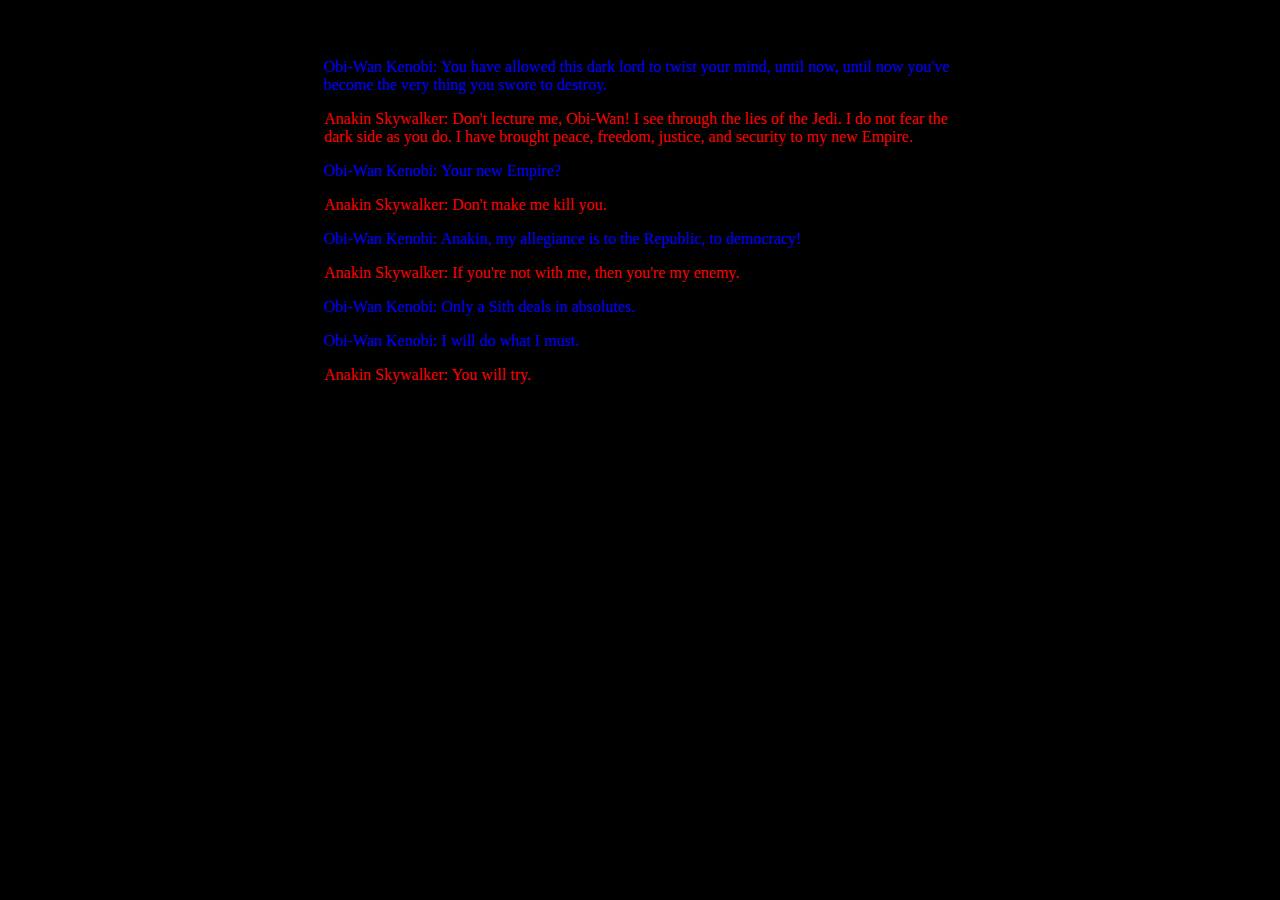
<file: index.html>
<!DOCTYPE html>
<html lang="en">
<head>
    <meta charset="UTF-8">
    <meta name="viewport impact-site-verification' value='c12db0e7-e016-46c1-8133-211ce0ba034e" content="width=device-width, initial-scale=1.0">
    <title>danielristswebsite</title>

    <link rel="stylesheet" href="css/style.css">
</head>
<body>
    <div>
        <p>Impact-Site-Verification: 69dda142-3ee9-442a-ac39-c8c6554eac7a</p>
        <p class="blue">Obi-Wan Kenobi: You have allowed this dark lord to twist your mind, until now, until now you've become the very thing you swore to destroy.</p>
        <p class="red">Anakin Skywalker: Don't lecture me, Obi-Wan! I see through the lies of the Jedi. I do not fear the dark side as you do. I have brought peace, freedom, justice, and security to my new Empire.</p>
        <p class="blue">Obi-Wan Kenobi: Your new Empire?</p>
        <p class="red">Anakin Skywalker: Don't make me kill you.</p>
        <p class="blue">Obi-Wan Kenobi: Anakin, my allegiance is to the Republic, to democracy!</p>
        <p class="red">Anakin Skywalker: If you're not with me, then you're my enemy.</p>
        <p class="blue">Obi-Wan Kenobi: Only a Sith deals in absolutes.</p>
        <p class="blue">Obi-Wan Kenobi: I will do what I must.</p>
        <p class="red">Anakin Skywalker: You will try.</p>
    </div>

</body>
</html>
</file>
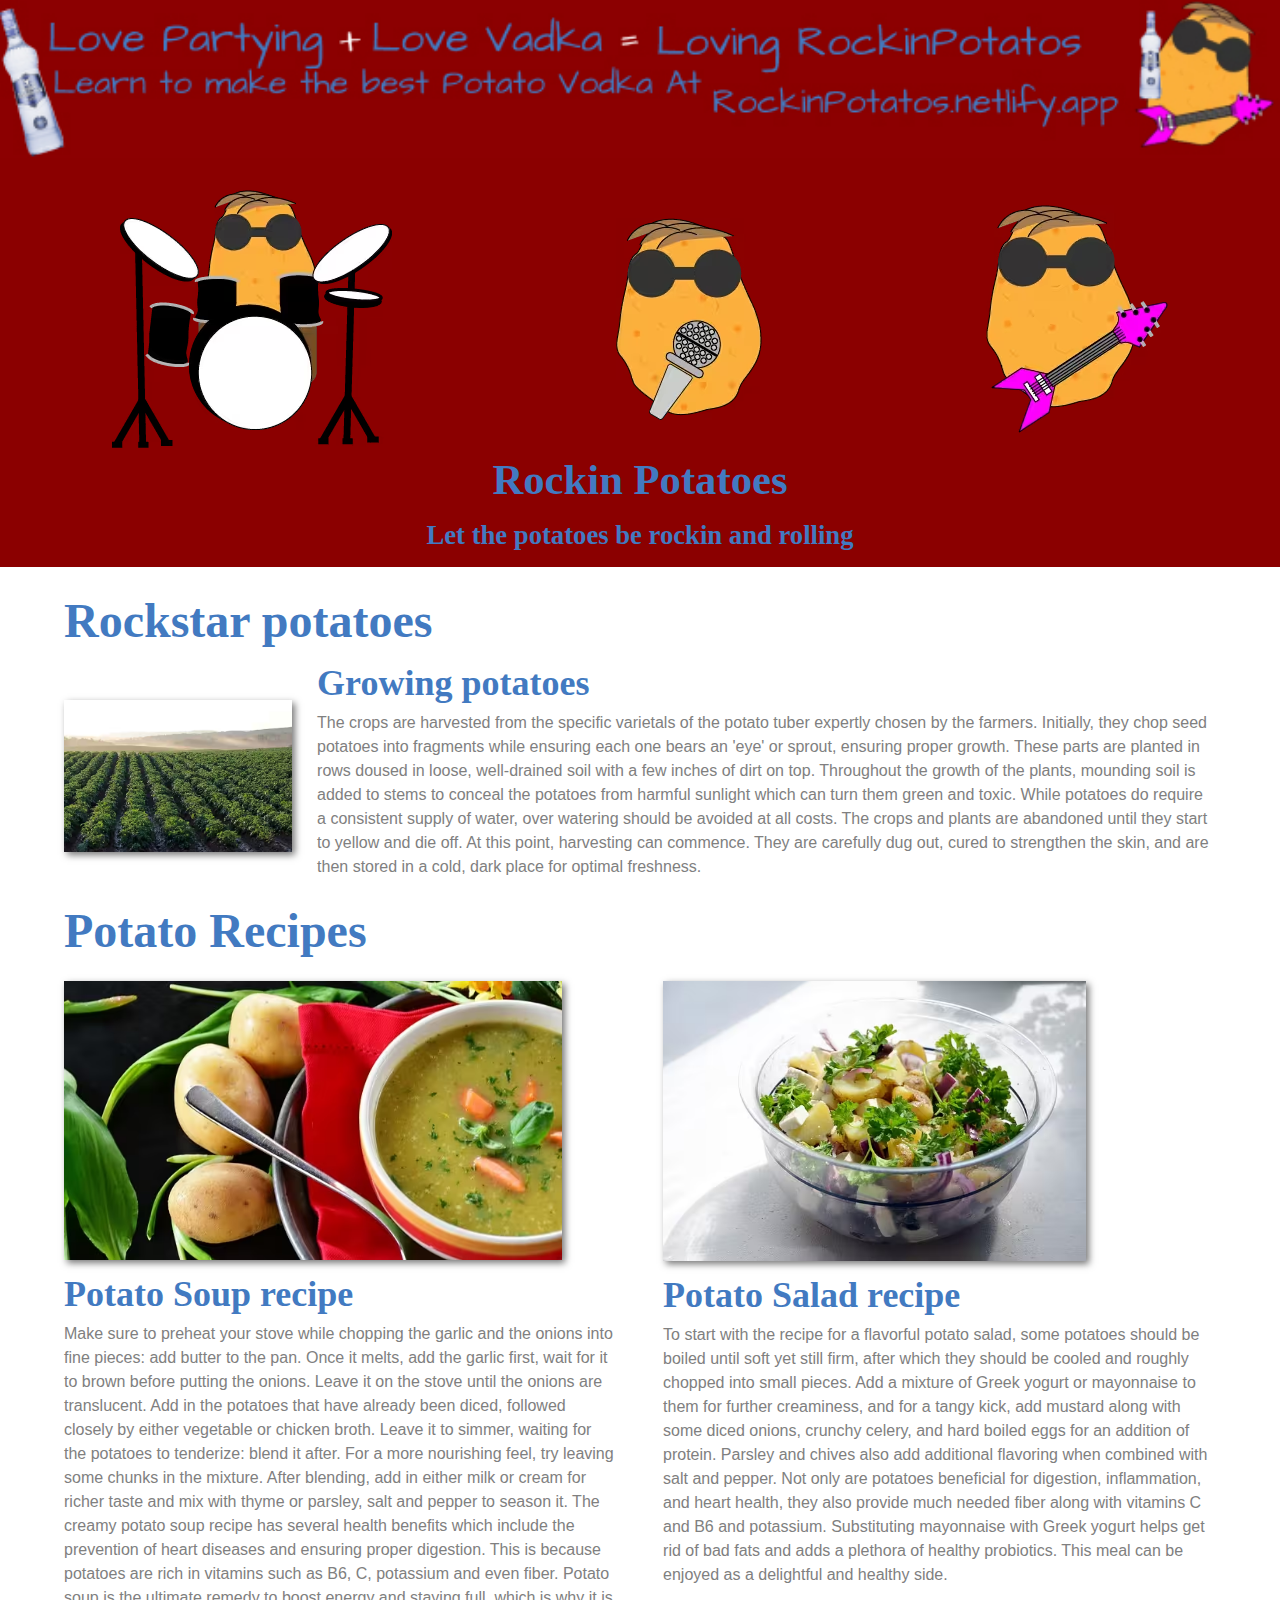
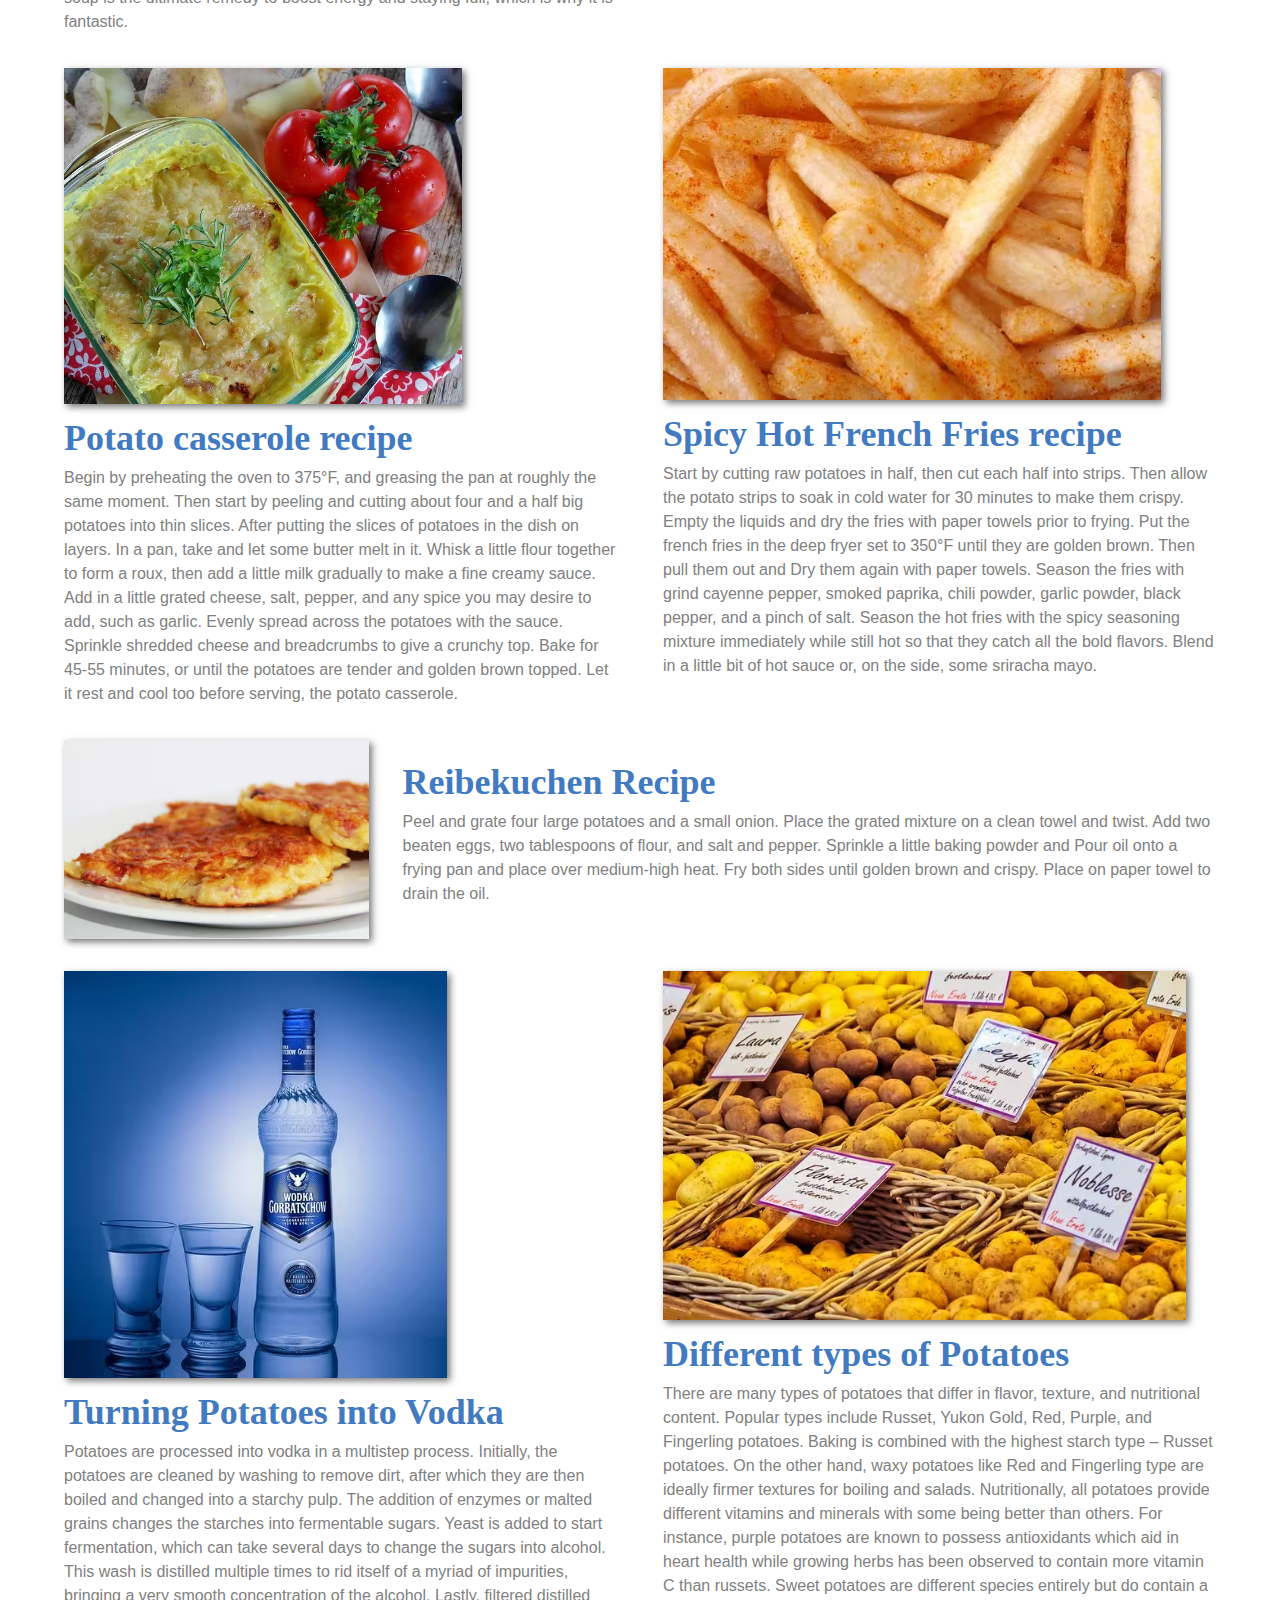
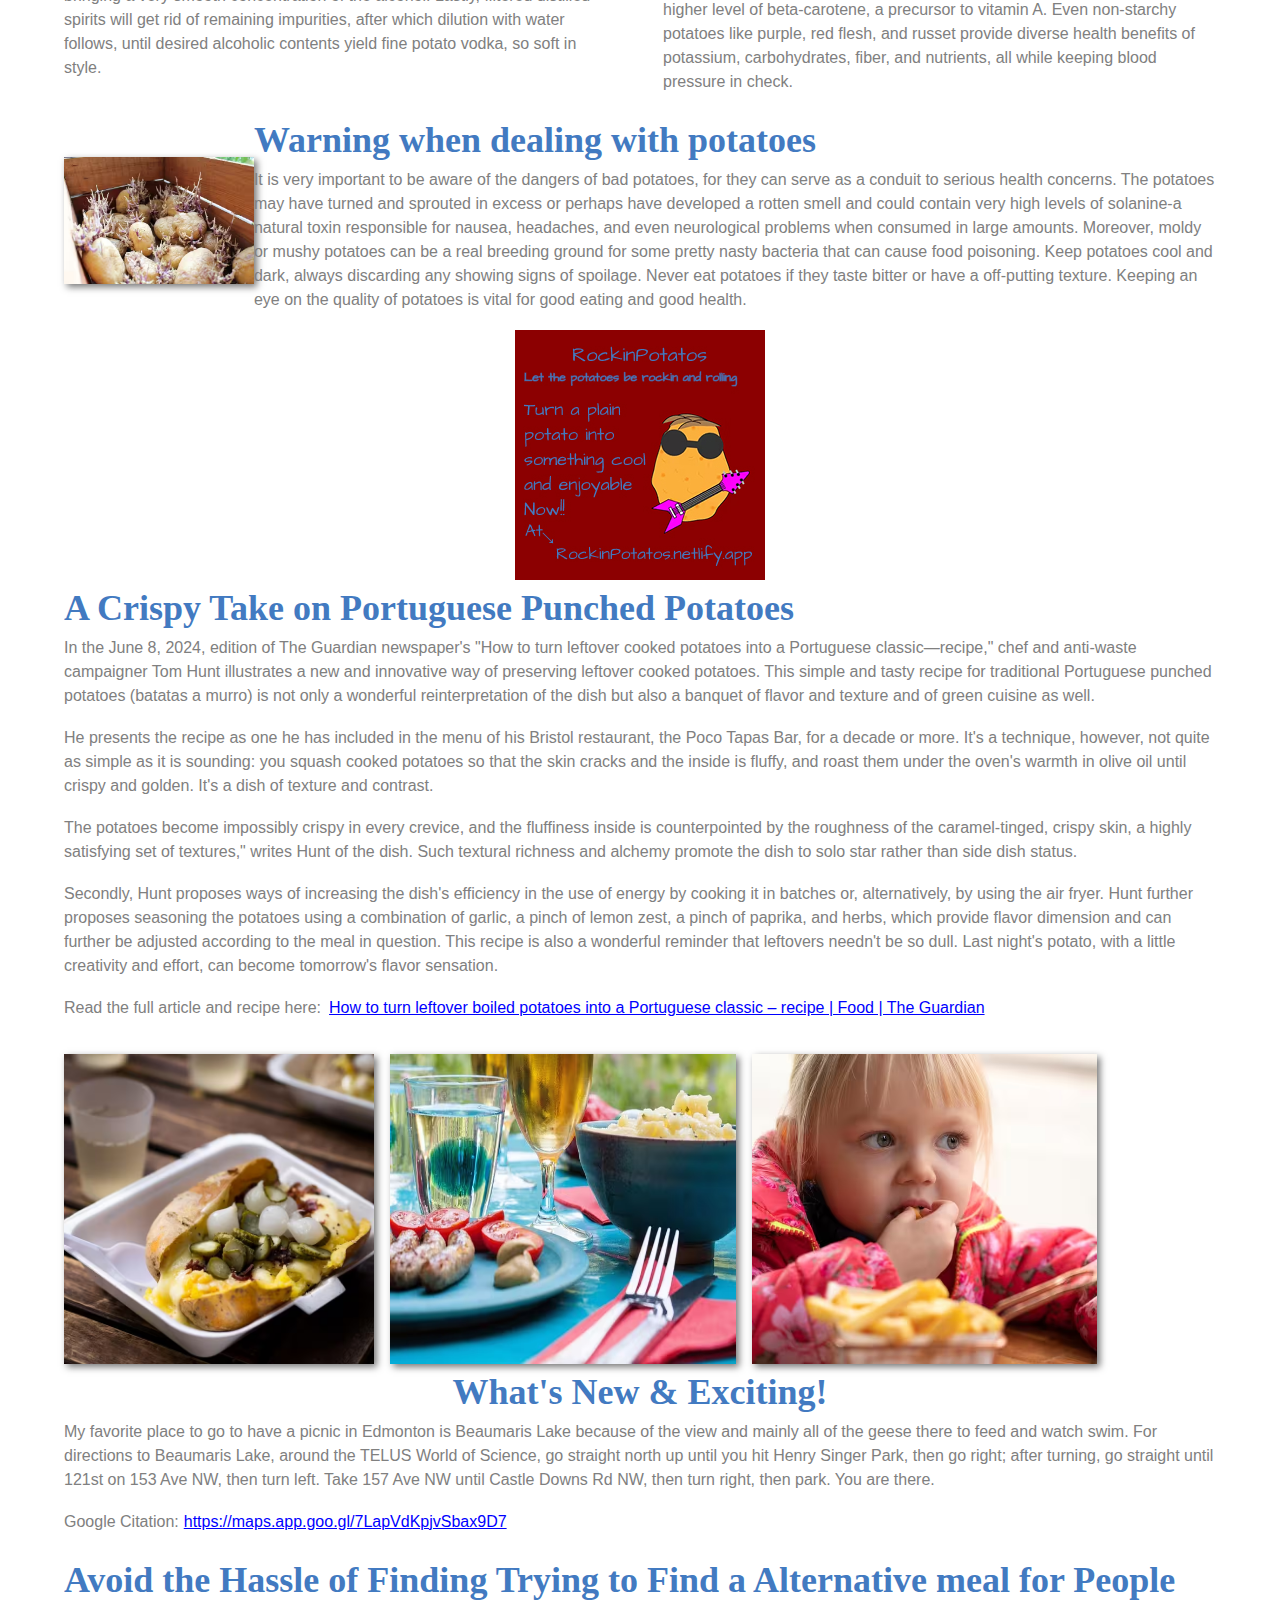
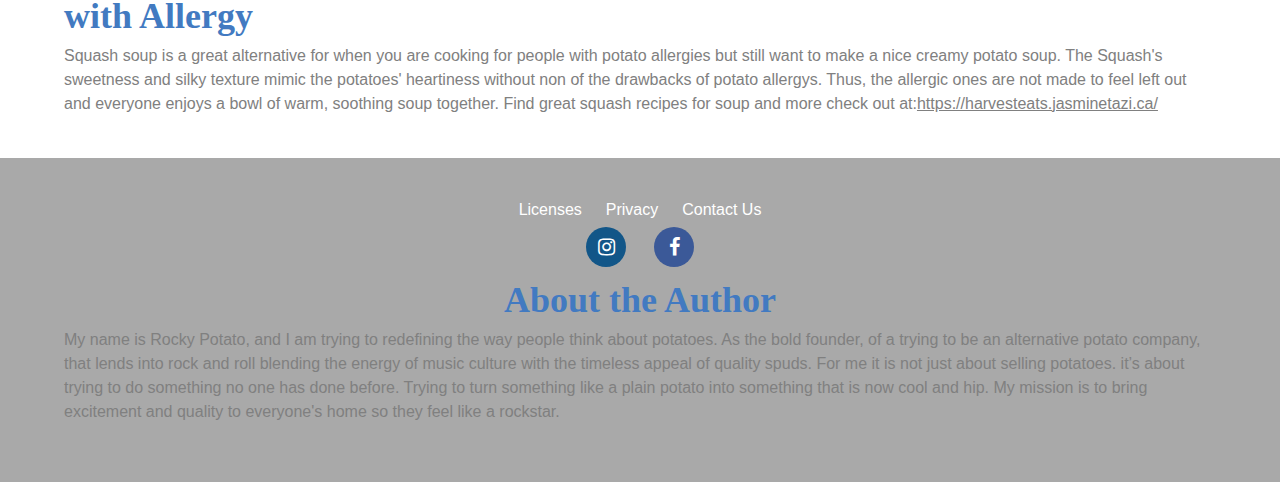
<file: rockinpotatos/index.html>
<!doctype html>
<html lang="en">
<head>
	<meta charset="UTF-8">
	<title>Rockin Potatoes</title>
	<link rel="icon" type="image/x-icon" href="/img/Guitar_Potato_favicon-v2.png">
	<meta name="description" content="how to make rockstar-level potatoes recipes">
	<meta name="keywords" content="rockstar potatoes, potato recipes, potatoes">
	<meta name="viewport" content="width=device-width, initial-scale=1.0">
	<meta name="google-site-verification" content="ywabe5K6_ArqeGzQ7S2M9BVr3Ppt7snas7-q_8Ip1I4">

	<!-- <link rel="preconnect" href="https://fonts.googleapis.com">
	<link rel="preconnect" href="https://fonts.gstatic.com" crossorigin>
	<link href="https://fonts.googleapis.com/css2?family=Architects+Daughter&family=Murecho:wght@400;600&display=swap" rel="stylesheet"> -->

	
	<link rel="stylesheet" href="https://cdnjs.cloudflare.com/ajax/libs/font-awesome/4.7.0/css/font-awesome.min.css">
	<link rel="stylesheet" href="css/reset.css"> 
	<link rel="stylesheet" href="css/styles.css" media="screen">
	<link rel="stylesheet" href="css/print.css" media="print">

	<!-- Global site tag (gtag.js) - Google Analytics -->
	<!-- Google tag (gtag.js) -->
	<script async src="https://www.googletagmanager.com/gtag/js?id=G-M9LF6NLW1G" defer></script>
	<script>
	window.dataLayer = window.dataLayer || [];
	function gtag(){dataLayer.push(arguments);}
	gtag('js', new Date());

	gtag('config', 'G-M9LF6NLW1G');
	</script>
	<!-- JSON-LD markup generated by Google Structured Data Markup Helper. -->
</head>

<body>
	<img src="img/leaderboard-Banner.jpg" title="add for potato vodka" alt="add for potato vodka" width="100%">
	<header>
		<div class="header-bg-wrap"> <!-- Image as content not design -->
  		  <div class="flex potato-group">
			<img src="img/Drumming_Potato.avif" title="drumming potato" alt="cartoon potato playing the drums">
			<div><img src="img/Singing_Potato.avif" title="singing potato" alt="cartoon potato singing into microphone"></div>
			<img src="img/Guitar_Potato.avif" title="potato playing guitar" alt="cartoon potato playing the guitar">
		  </div>
		  <div class="flex-center potato-group-image"><img src="img/potato-group-image.png" alt="image of three potatos as a rock band"></div>
			<div class="header-content">
				<h1>Rockin Potatoes</h1>
				<h2>Let the potatoes be rockin and rolling</h2> 
			</div>
		</div>
	</header>
	
	<main>
		<!-- <aside class="leaderboard">
		</aside> -->  <!-- end of sidebar1 -->
	
		<section class="content">
				<!-- <h2>The first of many telling subheadings</h2>	 -->
				<h2>Rockstar potatoes</h2>

			<article class="row">
				<div class="center-img-and-title">
					<div class="image-container">
						<img src="img/potato-field.avif" title="Potato field, Aroostook county, Morning light image" alt="field of potatoes growing">
					</div>
				</div>
				<div>
					<h3>Growing potatoes</h3>
					<p>The crops are harvested from the specific varietals of the potato tuber expertly chosen by the farmers. Initially, they chop seed potatoes into fragments while ensuring each one bears an 'eye' or sprout, ensuring proper growth. These parts are planted in rows doused in loose, well-drained soil with a few inches of dirt on top. Throughout the growth of the plants, mounding soil is added to stems to conceal the potatoes from harmful sunlight which can turn them green and toxic. While potatoes do require a consistent supply of water, over watering should be avoided at all costs. The crops and plants are abandoned until they start to yellow and die off. At this point, harvesting can commence. They are carefully dug out, cured to strengthen the skin, and are then stored in a cold, dark place for optimal freshness.</p>
				</div>
			</article>

			<h2>Potato Recipes</h2>
			<article>
				<div class="outer-container">
					<div class="inner-container">
						<div class="image-container">
						<img src="img/potato-soup.avif" title="Potato soup, Potato, Soup image" alt="picture of three potatoes and bowl of potato soup">
					</div> 
						<h3>Potato Soup recipe</h3>
						<p>Make sure to preheat your stove while chopping the garlic and the onions into fine pieces: add butter to the pan. Once it melts, add the garlic first, wait for it to brown before putting the onions. Leave it on the stove until the onions are translucent. Add in the potatoes that have already been diced, followed closely by either vegetable or chicken broth. Leave it to simmer, waiting for the potatoes to tenderize: blend it after. For a more nourishing feel, try leaving some chunks in the mixture. After blending, add in either milk or cream for richer taste and mix with thyme or parsley, salt and pepper to season it. The creamy potato soup recipe has several health benefits which include the prevention of heart diseases and ensuring proper digestion. This is because potatoes are rich in vitamins such as B6, C, potassium and even fiber. Potato soup is the ultimate remedy to boost energy and staying full, which is why it is fantastic.</p>
					</div>

					<div class="inner-container">
						<div class="image-container">
							<img src="img/potato-salad.avif" title="Salad, Nature, Potato salad image" alt="glass bowl of potato salad" style="height: 85%; width: 85%;">
						</div>
						<h3>Potato Salad recipe</h3>
						<p>To start with the recipe for a flavorful potato salad, some potatoes should be boiled until soft yet still firm, after which they should be cooled and roughly chopped into small pieces. Add a mixture of Greek yogurt or mayonnaise to them for further creaminess, and for a tangy kick, add mustard along with some diced onions, crunchy celery, and hard boiled eggs for an addition of protein. Parsley and chives also add additional flavoring when combined with salt and pepper. Not only are potatoes beneficial for digestion, inflammation, and heart health, they also provide much needed fiber along with vitamins C and B6 and potassium. Substituting mayonnaise with Greek yogurt helps get rid of bad fats and adds a plethora of healthy probiotics. This meal can be enjoyed as a delightful and healthy side.</p>
					</div>
				</div>
			</article>

			<article>
				<div class="outer-container">
					<div class="inner-container">
						<div class="image-container">
							<img src="img/potato-casserole.avif" title="Potato casserole, Potato gratin, Gratin image" alt="Picture of potato casserole in glass container and tomatos beside the casserole" style="height: 80%; width: 80%;">
						</div> 
						<h3>Potato casserole recipe</h3>
						<p>Begin by preheating the oven to 375°F, and greasing the pan at roughly the same moment. Then start by peeling and cutting about four and a half big potatoes into thin slices. After putting the slices of potatoes in the dish on layers. In a pan, take and let some butter melt in it. Whisk a little flour together to form a roux, then add a little milk gradually to make a fine creamy sauce. Add in a little grated cheese, salt, pepper, and any spice you may desire to add, such as garlic. Evenly spread across the potatoes with the sauce. Sprinkle shredded cheese and breadcrumbs to give a crunchy top. Bake for 45-55 minutes, or until the potatoes are tender and golden brown topped. Let it rest and cool too before serving, the potato casserole.</p>
					</div>

					<div class="inner-container">
						<div class="image-container">
							<img src="img/french-fries.avif" title="French fries, Food, Fries image" alt="Picture of french fries with seasoning on it">
						</div>
						<h3>Spicy Hot French Fries recipe</h3>
						<p>Start by cutting raw potatoes in half, then cut each half into strips. Then allow the potato strips to soak in cold water for 30 minutes to make them crispy. Empty the liquids and dry the fries with paper towels prior to frying. Put the french fries in the deep fryer set to 350°F until they are golden brown. Then pull them out and Dry them again with paper towels. Season the fries with grind cayenne pepper, smoked paprika, chili powder, garlic powder, black pepper, and a pinch of salt. Season the hot fries with the spicy seasoning mixture immediately while still hot so that they catch all the bold flavors. Blend in a little bit of hot sauce or, on the side, some sriracha mayo.</p>
					</div>
				</div>
			</article>

			<article class="row">
				<div class="image-container">
					<img src="img/reibekuchen.avif" title="Reibekuchen, Potato pancakes, Potato image" alt="image of two potato pancake" style="height: 90%; width: 90%;">
				</div>
				<div>
					<h3>Reibekuchen Recipe</h3>
					<p>Peel and grate four large potatoes and a small onion. Place the grated mixture on a clean towel and twist. Add two beaten eggs, two tablespoons of flour, and salt and pepper. Sprinkle a little baking powder and Pour oil onto a frying pan and place over medium-high heat. Fry both sides until golden brown and crispy. Place on paper towel to drain the oil.</p>
				</div>
			</article>

			<article>
				<div class="outer-container">
					<div class="inner-container">
						<div class="center-img-and-title">
							<div class="image-container">
								<img class="image-v" src="img/vodka.avif" title="Vodka, Bottle, Glasses image" alt="bottle of vodka with beside two glasses of vodka">
							</div>
						</div>
						<h3>Turning Potatoes into Vodka</h3>
						<p>Potatoes are processed into vodka in a multistep process. Initially, the potatoes are cleaned by washing to remove dirt, after which they are then boiled and changed into a starchy pulp. The addition of enzymes or malted grains changes the starches into fermentable sugars. Yeast is added to start fermentation, which can take several days to change the sugars into alcohol. This wash is distilled multiple times to rid itself of a myriad of impurities, bringing a very smooth concentration of the alcohol. Lastly, filtered distilled spirits will get rid of remaining impurities, after which dilution with water follows, until desired alcoholic contents yield fine potato vodka, so soft in style.</p>
					</div>
					<div class="inner-container">
						<div class="center-img-and-title">
							<div class="image-container">
								<img style="width: 75%;" src="img/potato-types.avif" title="Potatoes, Vegetable, Market image" alt="different types of potato at store each type with the name of the type of potato inside of the basket">
							</div>
						</div>
						<h3>Different types of Potatoes</h3>
						<p>There are many types of potatoes that differ in flavor, texture, and nutritional content. Popular types include Russet, Yukon Gold, Red, Purple, and Fingerling potatoes. Baking is combined with the highest starch type – Russet potatoes. On the other hand, waxy potatoes like Red and Fingerling type are ideally firmer textures for boiling and salads. Nutritionally, all potatoes provide different vitamins and minerals with some being better than others. For instance, purple potatoes are known to possess antioxidants which aid in heart health while growing herbs has been observed to contain more vitamin C than russets. Sweet potatoes are different species entirely but do contain a higher level of beta-carotene, a precursor to vitamin A. Even non-starchy potatoes like purple, red flesh, and russet provide diverse health benefits of potassium, carbohydrates, fiber, and nutrients, all while keeping blood pressure in check.</p>
					</div>
				</div>
			</article>

			<article class="row">
					<div class="image-container">
						<img class="bad-potatos" src="img/bad-potato.avif" title="Potato, Nature, Food image" alt="potatoes that have gone bad and have been growing sprouts for some time inside of wooden basket">
					</div>
					<div>
						<h3>Warning when dealing with potatoes</h3>
						<p>It is very important to be aware of the dangers of bad potatoes, for they can serve as a conduit to serious health concerns. The potatoes may have turned and sprouted in excess or perhaps have developed a rotten smell and could contain very high levels of solanine-a natural toxin responsible for nausea, headaches, and even neurological problems when consumed in large amounts. Moreover, moldy or mushy potatoes can be a real breeding ground for some pretty nasty bacteria that can cause food poisoning. Keep potatoes cool and dark, always discarding any showing signs of spoilage. Never eat potatoes if they taste bitter or have a off-putting texture. Keeping an eye on the quality of potatoes is vital for good eating and good health.</p>
					</div>
			</article>
			<div style="display: flex; justify-content: center;"><img src="img/square-Banner.jpg" alt="add for rockin potatoes" width="250px"></div>

			<article>
				<h3>A Crispy Take on Portuguese Punched Potatoes</h3>
				<p>In the June 8, 2024, edition of The Guardian newspaper's "How to turn leftover cooked potatoes into a Portuguese classic—recipe," chef and anti-waste campaigner Tom Hunt illustrates a new and innovative way of preserving leftover cooked potatoes. This simple and tasty recipe for traditional Portuguese punched potatoes (batatas a murro) is not only a wonderful reinterpretation of the dish but also a banquet of flavor and texture and of green cuisine as well.</p>
				<p>He presents the recipe as one he has included in the menu of his Bristol restaurant, the Poco Tapas Bar, for a decade or more. It's a technique, however, not quite as simple as it is sounding: you squash cooked potatoes so that the skin cracks and the inside is fluffy, and roast them under the oven's warmth in olive oil until crispy and golden. It's a dish of texture and contrast.</p>
				<p>The potatoes become impossibly crispy in every crevice, and the fluffiness inside is counterpointed by the roughness of the caramel-tinged, crispy skin, a highly satisfying set of textures," writes Hunt of the dish. Such textural richness and alchemy promote the dish to solo star rather than side dish status.</p>
				<p>Secondly, Hunt proposes ways of increasing the dish's efficiency in the use of energy by cooking it in batches or, alternatively, by using the air fryer. Hunt further proposes seasoning the potatoes using a combination of garlic, a pinch of lemon zest, a pinch of paprika, and herbs, which provide flavor dimension and can further be adjusted according to the meal in question. This recipe is also a wonderful reminder that leftovers needn't be so dull. Last night's potato, with a little creativity and effort, can become tomorrow's flavor sensation.</p>
				<div style="display: flex; gap: 0.5rem;">
					<p>Read the full article and recipe here:</p><a style="color: blue;" href="https://www.theguardian.com/food/article/2024/jun/08/turn-leftover-boiled-potatoes-into-a-portuguese-classic-recipe-zero-waste-cooking">How to turn leftover boiled potatoes into a Portuguese classic – recipe | Food | The Guardian</a>
				</div>
			</article>

			<article>
				<div style="max-width: 30%; display: flex; margin-top: 1rem; row-gap: 5px;">
					<img style="width: 310px; margin-right:1rem;" src="img/cheese-potato.avif" title="Cheese, Potato, Pickles image" alt="cheese potato with pickles on a wooden bench">
					<img src="img/garden-party.avif" title="Garden party, Beer, Fixed image" alt="garden party with sausage and tomatos on plate and bowl of mashed potatoes and drinks">
					<img style="width: 355px; margin-left: 1rem;" src="img/girl-eating-french-fries.avif" title="Girl, Kid, French fries image" alt="little girl eating french fries">
				</div>
				<h3 style="text-align: center;">What's New & Exciting!</h3>
				<p>My favorite place to go to have a picnic in Edmonton is Beaumaris Lake because of the view and mainly all of the geese there to feed and watch swim. For directions to Beaumaris Lake, around the TELUS World of Science, go straight north up until you hit Henry Singer Park, then go right; after turning, go straight until 121st on 153 Ave NW, then turn left. Take 157 Ave NW until Castle Downs Rd NW, then turn right, then park. You are there.</p>
				<div style="display: flex; gap: 5px;">
					<p>Google Citation:</p><a style="color: blue;" href="https://maps.app.goo.gl/7LapVdKpjvSbax9D7">https://maps.app.goo.gl/7LapVdKpjvSbax9D7</a>
				</div>
			</article>

			<div class="post">
				<h3>Avoid the Hassle of Finding Trying to Find a Alternative meal for People with Allergy</h3>
				<p>Squash soup is a great alternative for when you are cooking  for people with potato allergies but still want to make a nice creamy potato soup. The Squash's sweetness and silky texture mimic the potatoes' heartiness without non of the drawbacks of potato allergys. Thus, the allergic ones are not made to feel left out and everyone enjoys a bowl of warm, soothing soup together. Find great squash recipes for soup and more check out at:<a href="https://harvesteats.jasminetazi.ca/" style="color: gray;">https://harvesteats.jasminetazi.ca/</a></p>
			</div>
		</section>
		
	</main>

	<footer>
		<div class="bg-container">

			<div class="row" style="display: flex; justify-content: center;">
				<a href="license.txt">Licenses</a>
				<a href="privacy.txt">Privacy</a>
				<a href="contact.html">Contact Us</a>
			</div>
		</div>

		<div class="row" style="display: flex; justify-content: center; gap: 1.5rem;">
			<a href="https://www.instagram.com/rockinpotatos/" class="fa fa-instagram"></a>
			<a href="https://www.facebook.com/profile.php?id=61573199385055" class="fa fa-facebook"></a>
		</div>
	  <div class="arther">
		<h3>About the Author</h3>
		<p>My name is Rocky Potato, and I am trying to redefining the way people think about potatoes. As the bold founder, of a trying to be an alternative potato company, that lends into rock and roll blending the energy of music culture with the timeless appeal of quality spuds. For me it is not just about selling potatoes. it’s about trying to do something no one has done before. Trying to turn something like a plain potato into something that is now cool and hip. My mission is to bring excitement and quality to everyone's home so they feel like a rockstar.</p>
	  </div>

	</footer>

	<!-- Code for the Cookie Compliance popover window -->
	<!-- <div id="cookiePopup" class="hide">
		<p><strong>Cookie Notice:</strong> We use cookies to offer you a better browsing experience, analyze site traffic, personalize content, and gather information to improve your experience.  Read about how we use cookies and how you can control them by <a href="privacy.txt">clicking here</a>.</p>
		<button id="acceptCookie">Close</button>
	</div> -->
	

	<script>
	// Script to open and close sidebar
	function w3_open() {
  		document.getElementById("mySidebar").style.display = "block";
		}
 
	function w3_close() {
  		document.getElementById("mySidebar").style.display = "none";
		}
	</script>

	<!-- Javascript to load cookies modal window -->
	<script>
		var _iub = _iub || [];
		_iub.csConfiguration = {"siteId":3959847,"cookiePolicyId":65399974,"lang":"en","storage":{"useSiteId":true}};
		</script>
		<script src="https://cs.iubenda.com/autoblocking/3959847.js"></script>
		<script src="//cdn.iubenda.com/cs/gpp/stub.js"></script>
		<script src="//cdn.iubenda.com/cs/iubenda_cs.js" async></script>
	<script type="application/ld+json">
		[
		  {
			"@context": "http://schema.org",
			"@type": "Article",
			"headline": "Rockin Potatoes",
			"author": {
			  "@type": "Person",
			  "name": "Rocky Potato"
			}
		  },
		  {
			"@context": "http://schema.org",
			"@type": "Article",
			"headline": "Potato Soup recipe",
			"author": {
			  "@type": "Person",
			  "name": "Rocky Potato"
			},
			"articleBody": "Make sure to preheat your stove while chopping the garlic and the onions into fine pieces: add butter to the pan. Once it melts, add the garlic first, wait for it to brown before putting the onions. Leave it on the stove until the onions are translucent. Add in the potatoes that have already been diced, followed closely by either vegetable or chicken broth. Leave it to simmer, waiting for the potatoes to tenderize: blend it after. For a more nourishing feel, try leaving some chunks in the mixture. After blending, add in either milk or cream for richer taste and mix with thyme or parsley, salt and pepper to season it. The creamy potato soup recipe has several health benefits which include the prevention of heart diseases and ensuring proper digestion. This is because potatoes are rich in vitamins such as B6, C, potassium and even fiber. Potato soup is the ultimate remedy to boost energy and staying full, which is why it is fantastic."
		  },
		  {
			"@context": "http://schema.org",
			"@type": "Article",
			"headline": "Potato Salad recipe",
			"author": {
			  "@type": "Person",
			  "name": "Rocky Potato"
			},
			"articleBody": "To start with the recipe for a flavorful potato salad, some potatoes should be boiled until soft yet still firm, after which they should be cooled and roughly chopped into small pieces. Add a mixture of Greek yogurt or mayonnaise to them for further creaminess, and for a tangy kick, add mustard along with some diced onions, crunchy celery, and hard boiled eggs for an addition of protein. Parsley and chives also add additional flavoring when combined with salt and pepper. Not only are potatoes beneficial for digestion, inflammation, and heart health, they also provide much needed fiber along with vitamins C and B6 and potassium. Substituting mayonnaise with Greek yogurt helps get rid of bad fats and adds a plethora of healthy probiotics. This meal can be enjoyed as a delightful and healthy side."
		  }
		]
	</script>

</body>
</html>
</file>
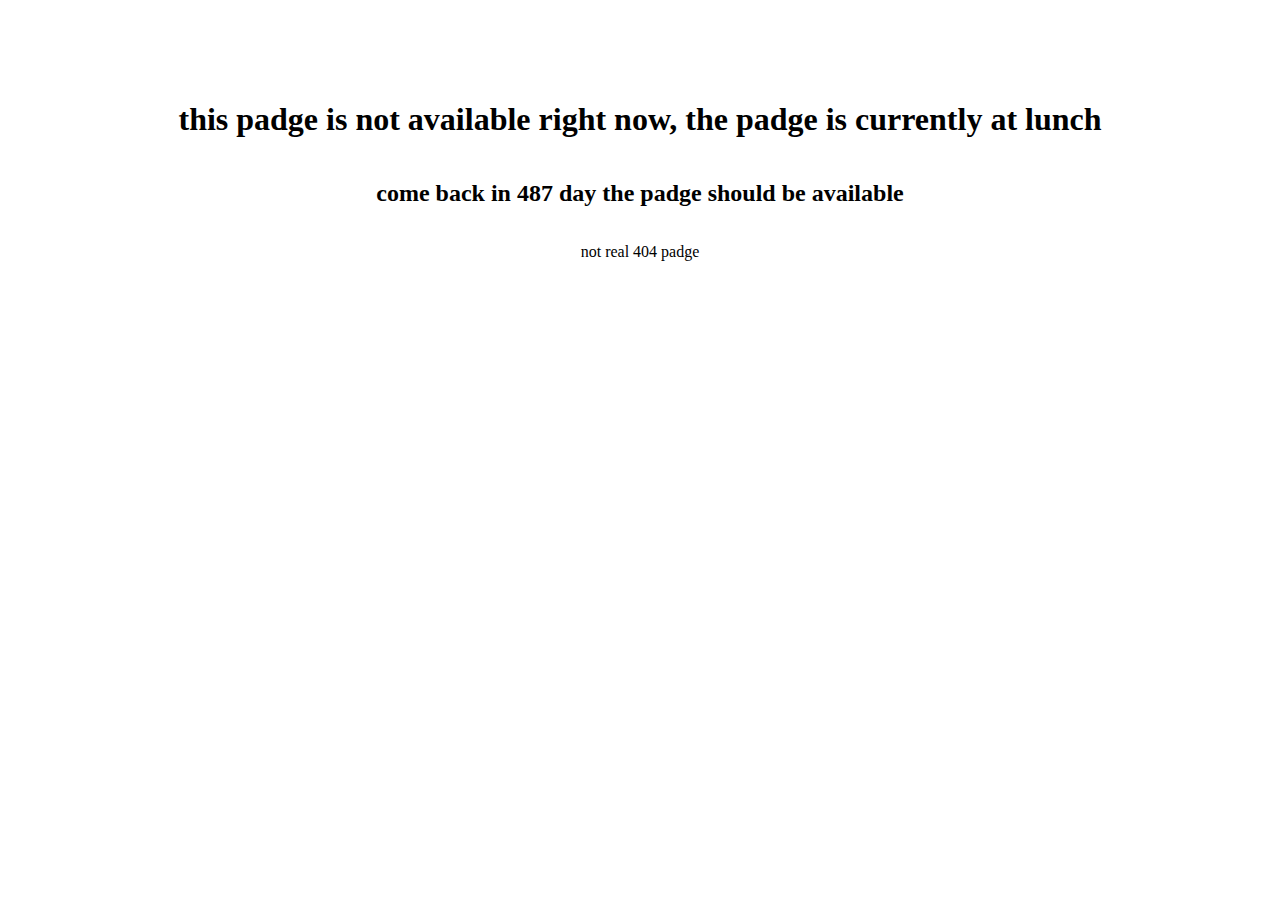
<file: rockinpotatos/contact.html>
<!DOCTYPE html>
<html lang="en">
<head>
    <meta charset="UTF-8">
    <meta name="viewport" content="width=device-width, initial-scale=1.0">
    <title>Contact Us</title>
</head>
<style>
    body {
        margin-top: 5rem;
        display: flex;
        flex-direction: column;
        text-align: center;
    }

</style>
<body>
    <h1>this padge is not available right now, the padge is currently at lunch</h1>
    <h2>come back in 487 day the padge should be available</h2>
    <p><tiny>not real 404 padge</tiny></p>
</body>
</html>
</file>
<file: css/style.css>
body {
    display: flex;
    justify-content: center;
    background-color: black;
}

div {
    width: 50%;
}

.blue {
    color: blue;
}

.red {
    color: red;
}
</file>
<file: rockinpotatos/css/print.css>
a { 
  text-decoration : underline; 
  color : #0000ff; 
}

a:link:after, a:visited:after {
content: " (" attr(href) ") ";
font-size: 70%;
}

/* nav, sidebar, footer, header, aside { 
  display : none; 
} */
</file>
<file: rockinpotatos/css/styles.css>
body {
	font-family: 'Murecho', sans-serif;
	color: gray;
	line-height: 1.5;
	margin: 0;
}

/* --- Responsive Sidebar navigation adapted from W3.CSS Templates --- */

/* --- Typographical Scales --- */

header h1 {
	font-size: 3.333vw;
}
header h2 {
	font-size: 2.083vw;
}

h1, h2, h3 {
	font-family: 'Architects Daughter', cursive;
	color: #427ac1;
}

h2, h3 {
	line-height: 1;
	margin: 10px 0;
}
h2 {
	font-size: 24px;
}

h3 {
	font-size: 20px;
}

p {
	margin-bottom: 18px;
}

/* layout */

nav {
	background-color: #fff;
	width: 100%;
}

/*  Places the content image in the bg with the headings on top  */
header {
	padding-top: 2rem;
	background-color: darkred;
	padding-bottom: 0.5rem;
}

.header-bg-wrap {
  	overflow: hidden;
  	position: relative;
}

.header-bg-image {
  	/* opacity: 0.25; */
  	position: absolute;
  	left: 0;
  	top: 0;
  	width: 100%;
  	height: auto;
}

.flex {
	display: flex;
	justify-content: space-around;
	align-items: center;
}

.flex-center {
	display: flex;
	justify-content: center;
}

.potato-group-image {
	display: none;
}

@media (max-width: 630px) {
	.potato-group {
		display: none;
	}

	.potato-group-image {
		display: contents;
	}
}

.header-content {
 	/* position: absolute;
	top: 0; */
  	display: flex;
  	flex-direction: column;
  	align-items: center;
  	justify-content: center;
}

/* main, .bg-container {
	width: 99%;
	margin: 20px auto;
	} */

main {
	padding-top: 20px;
	overflow: hidden;
}

.content {
	margin-left: auto;
 	margin-right: auto;
  	width: 90%;
}

article img {
	border: none;
	-webkit-box-shadow: 3px 3px 7px #777;
	-moz-box-shadow: 3px 3px 7px #777;
}

.row {
	display: flex;
	align-items: center;
}

.row > p {
	margin-bottom: 3rem;
}

.image-container {
	width: 90%;
	margin: 1rem 0;
}

.center-img-and-title > h3 {
	text-align: center;
}

.center-img-and-title {
	width: 140%;
}

.image-v {
	width: 55%;
}

.bad-potatos {
	width: 110%;
}

.row:last-of-type {
	gap: 1.5rem;
}

footer {
	padding: 40px 0;
	margin-top: 24px;
	background-color: #a9a9a9;
}

footer ol {
	font-size: 20px;
	text-align: center;
	list-style-type: none;
	display: flex;
	align-items: center;
	justify-content: space-between;
	padding: 0;
}

footer ol li {
	margin: 10px;
	display: block;
}

footer a:link, a:visited {
	color:#fff;
	text-decoration: none;
}

footer a:hover, a:active {
	color: #f8f2f2;
	text-decoration: underline;
}

.fa {
	font-size: 20px;
	width: 40px;
	height: 40px;
	display: flex;
	align-items: center;
	justify-content: center;
	text-decoration: none;
	margin: 5px 2px;
	border-radius: 50%;
}

.fa-facebook {
	background: #3B5998;
	color: white;
}

.fa-instagram {
	background: #125688;
	color: white;
}


.arther {
	display: flex;
	justify-content: center;
	flex-wrap: wrap;
	margin-left: 4rem;
	margin-right: 4rem;
}

@media (min-width:900px) {

	nav {
		width: 40%;
	}

	h2 {
		font-size: 48px;
	}

	h3 {
		font-size: 2.25rem;
	}

	.outer-container {
		display: flex;
		flex-direction: row;
		justify-content: space-between;
	}

	.inner-container {
		width: 48%;
	}

	/* .w3-bar-item {
		font-size: 36px;
	} */
}

@media (max-width: 768px) {
	.content > .row {
		flex-wrap: wrap;
		justify-content: center;
	}
}

img {
	/* width: 40%; */
}
</file>
